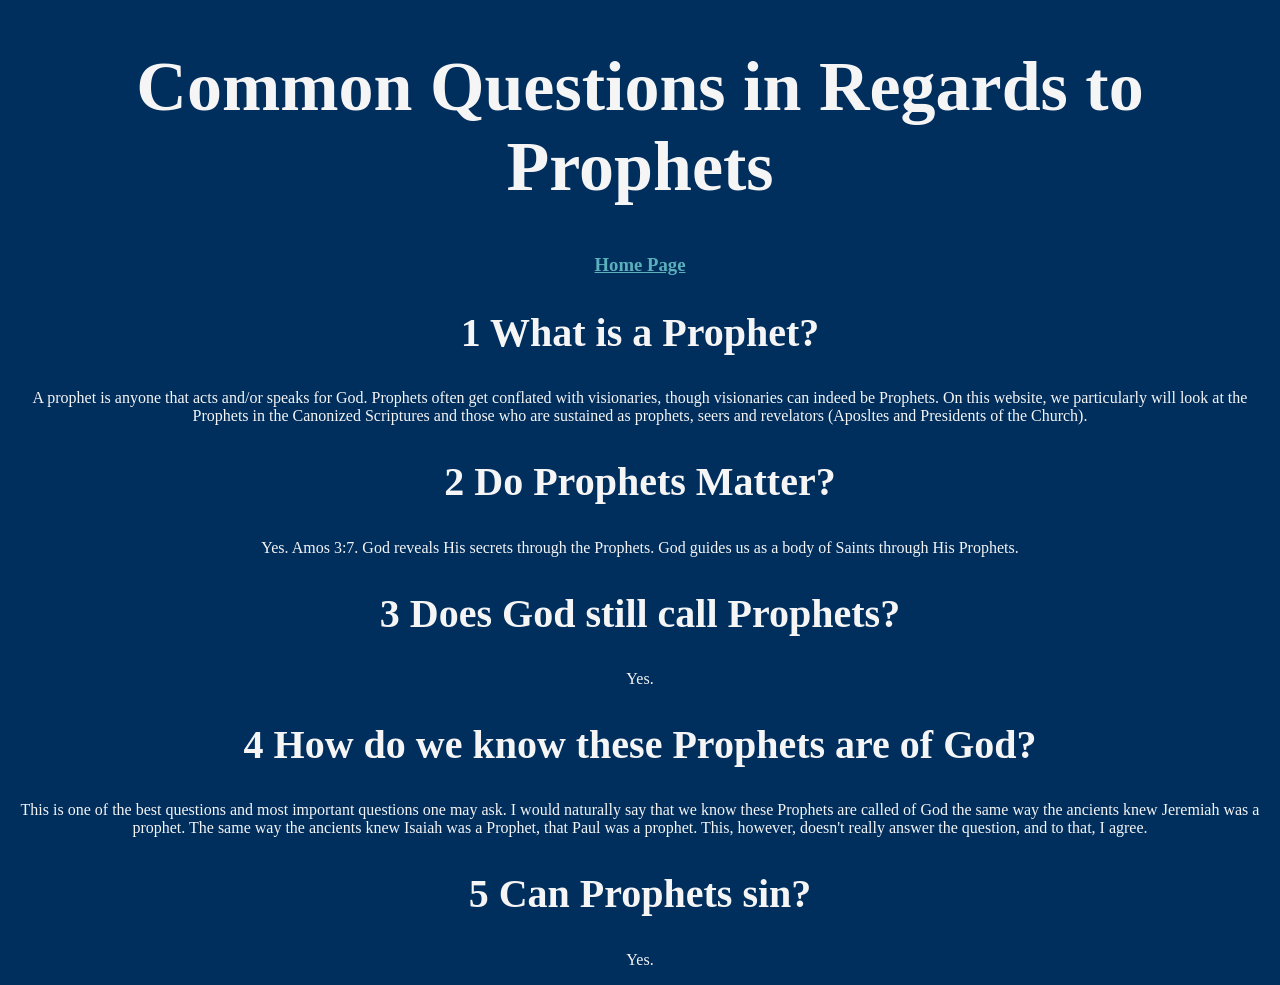
<file: !common-questions.html>
<!DOCTYPE html>
<html>
    <head>
        <title>Common Questions Answered</title>
        <meta name="viewport" content="width=device-width, initial-scale=1.0">
        <link rel="stylesheet" type="text/css" href=".//style.css">
        <link rel="icon" type="image/png" href="./favicon/USVA_headstone_emb-11.svg.png">
    </head>
    <body>
        <h1>Common Questions in Regards to Prophets</h1>
        <h3><a href="index.html">Home Page</a></h3>
        <h2><strong>1</strong> What is a Prophet?</h2>
        <p>A prophet is anyone that acts and/or speaks for God. Prophets often get conflated with visionaries, though visionaries can indeed be Prophets. On this website, we particularly will look at the Prophets in the Canonized Scriptures and those who are sustained as prophets, seers and revelators (Aposltes and Presidents of the Church).</p>
        <h2><strong>2</strong> Do Prophets Matter?</h2>
        <p>Yes. Amos 3:7. God reveals His secrets through the Prophets. God guides us as a body of Saints through His Prophets.</p>
        <h2><strong>3</strong> Does God still call Prophets?</h2>
        <p>Yes. </p>
        <h2><strong>4</strong> How do we know these Prophets are of God?</h2>
        <p>This is one of the best questions and most important questions one may ask. I would naturally say that we know these Prophets are called of God the same way the ancients knew Jeremiah was a prophet. The same way the ancients knew Isaiah was a Prophet, that Paul was a prophet. This, however, doesn't really answer the question, and to that, I agree.</p>
        <h2><strong>5</strong> Can Prophets sin?</h2>
        <p>Yes.</p>
    </body>
</html>
</file>
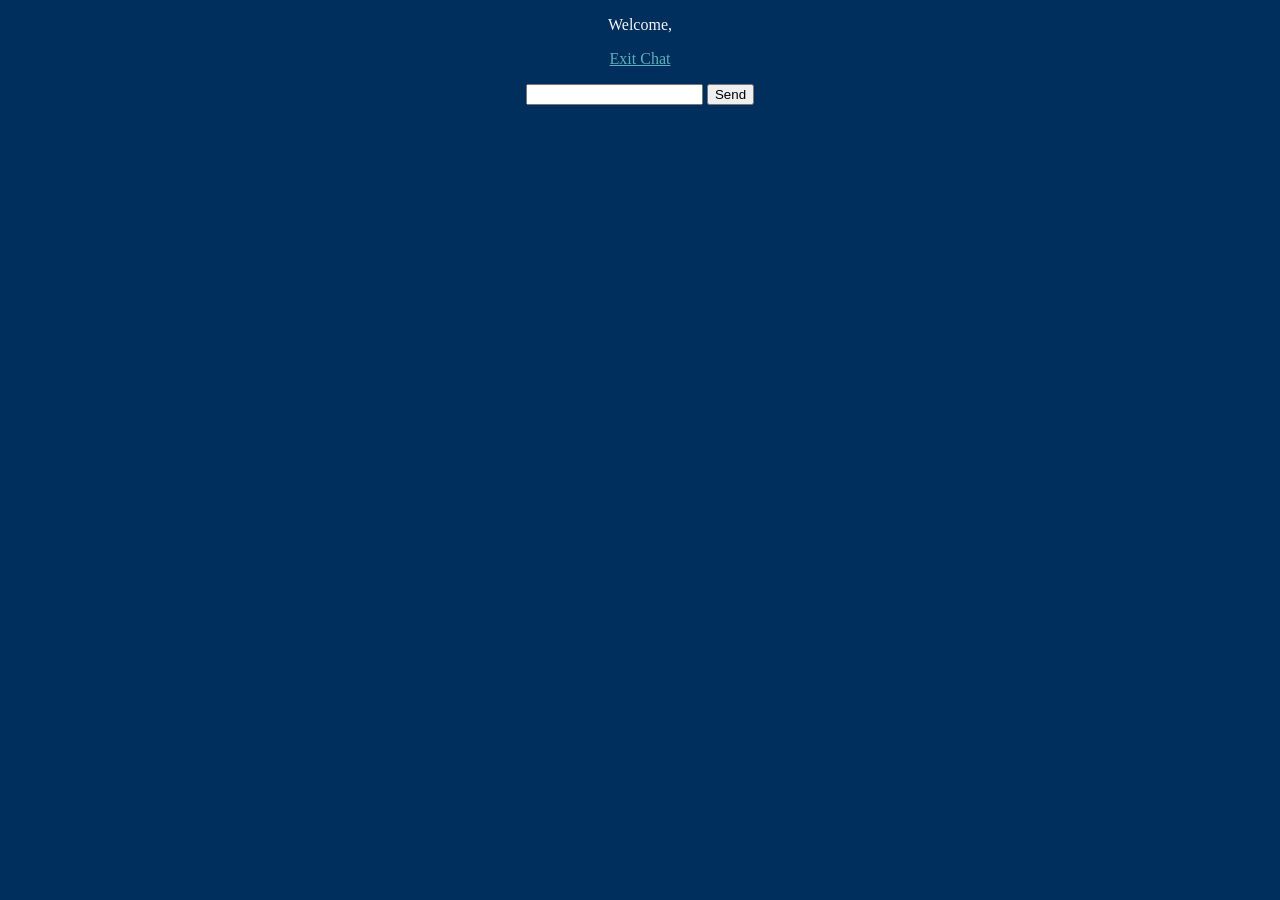
<file: text-chat.htm>
<!DOCTYPE html>

<html lang="en">

    <head>

        <meta charset="utf-8" />

        <title>Tuts+ Chat Application</title>

        <meta name="description" content="Tuts+ Chat Application" />

        <link rel="stylesheet" href="style.css" />

    </head>

    <body>

        <div id="wrapper">

            <div id="menu">

                <p class="welcome">Welcome, <b></b></p>

                <p class="logout"><a id="exit" href="#">Exit Chat</a></p>

            </div>

            <div id="chatbox"></div>

            <form name="message" action="">

                <input name="usermsg" type="text" id="usermsg" />

                <input name="submitmsg" type="submit" id="submitmsg" value="Send" />

            </form>

        </div>

        <script type="text/javascript" src="https://cdnjs.cloudflare.com/ajax/libs/jquery/3.5.1/jquery.min.js"></script>

        <script type="text/javascript">

            // jQuery Document 

            $(document).ready(function () {});

        </script>

    </body>

</html>
</file>
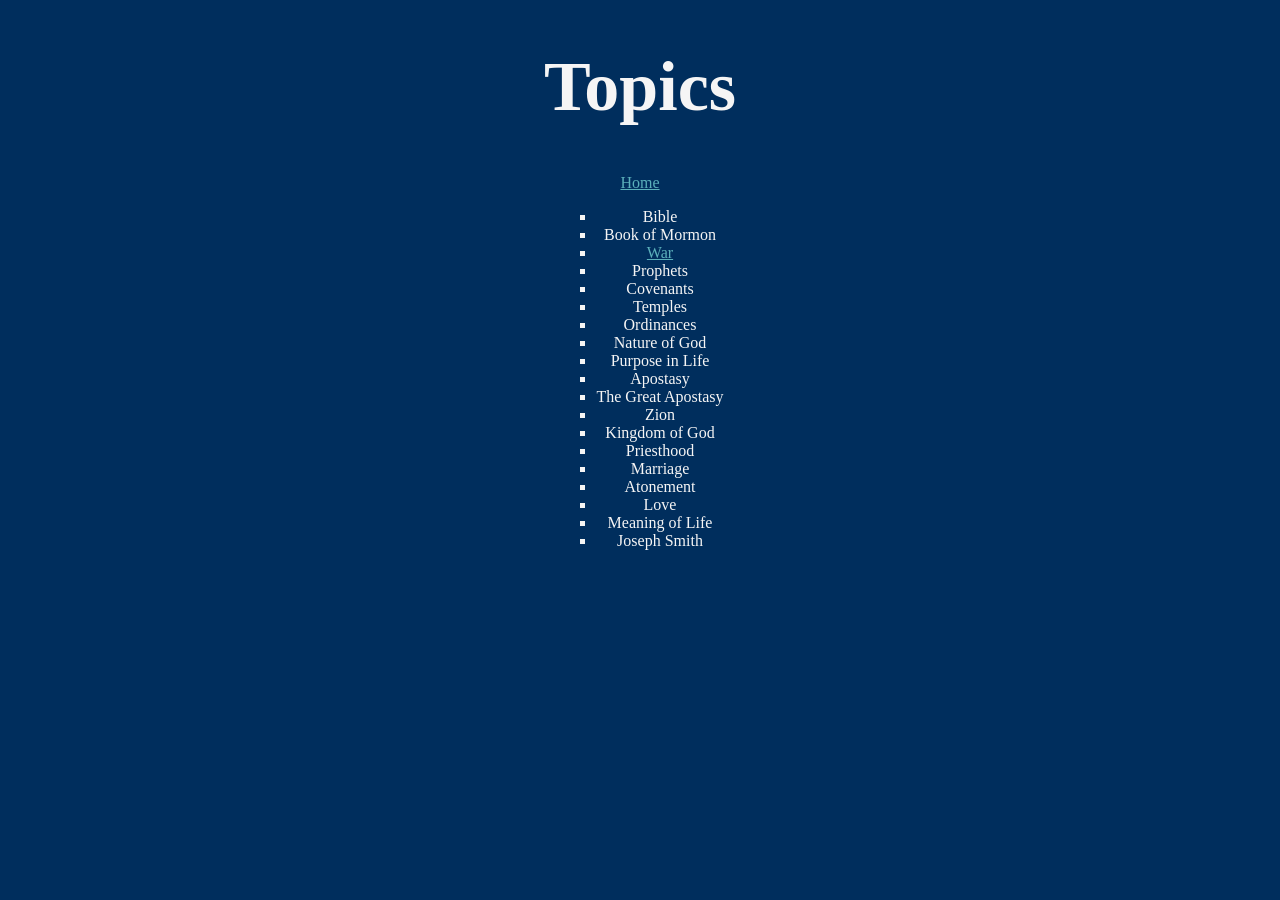
<file: Topics/topics.html>
<!DOCTYPE html>
<html>
    <head>
        <title>Topics</title>
        <link rel="stylesheet" type="text/css" href="../style.css">
    </head>
    <body>
        <h1>Topics</h1>
        <a href="../index.html">Home</a>
        <div class="container-flex">
        <ul style="list-style-type: square;">
            <li>Bible</li>
            <li>Book of Mormon</li>
            <li><a href="./war.html">War</a></li>
            <li>Prophets</li>
            <li>Covenants</li>
            <li>Temples</li>
            <li>Ordinances</li>
            <li>Nature of God</li>
            <li>Purpose in Life</li>
            <li>Apostasy</li>
            <li>The Great Apostasy</li>
            <li>Zion</li>
            <li>Kingdom of God</li>
            <li>Priesthood</li>
            <li>Marriage</li>
            <li>Atonement</li>
            <li>Love</li>
            <li>Meaning of Life</li>
            <li>Joseph Smith</li>
        </ul>
        </div>
    </body>
</html>
</file>
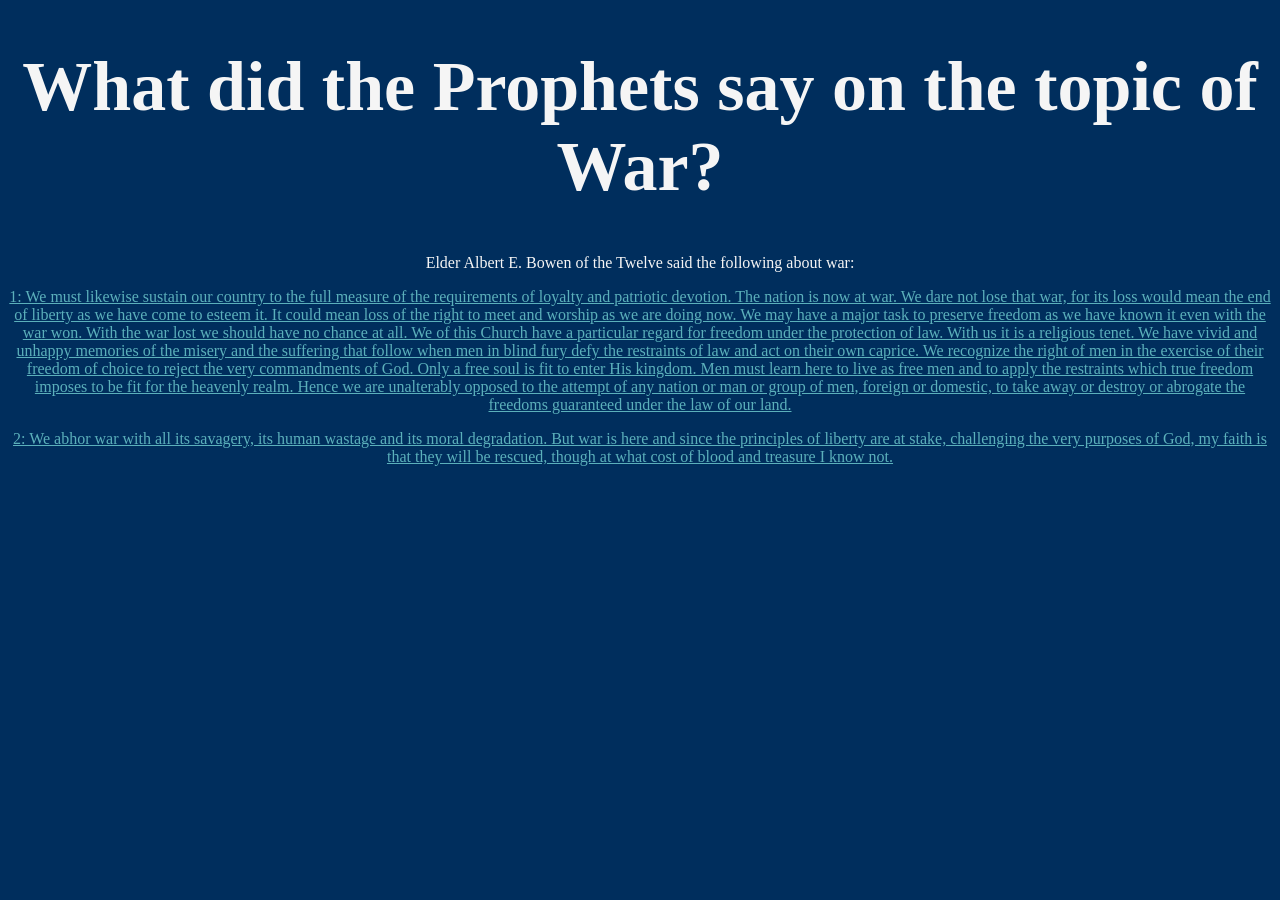
<file: Topics/war.html>
<!DOCTYPE html>
<html>
    <head>
        <title>War</title>
        <link rel="stylesheet" type="text/css" href="../style.css">
    </head>
    <body>
        <h1>What did the Prophets say on the topic of War?</h1>
        <p>Elder Albert E. Bowen of the Twelve said the following about war: 
            <a href="../sermons/a-g/bow-alb-e-sermon.html #april1942">
                <p>1: We must likewise sustain our country to the full measure of the requirements of loyalty and patriotic devotion. The nation is now at war. We dare not lose that war, for its loss would mean the end of liberty as we have come to esteem it. It could mean loss of the right to meet and worship as we are doing now. We may have a major task to preserve freedom as we have known it even with the war won. With the war lost we should have no chance at all. We of this Church have a particular regard for freedom under the protection of law. With us it is a religious tenet. We have vivid and unhappy memories of the misery and the suffering that follow when men in blind fury defy the restraints of law and act on their own caprice. We recognize the right of men in the exercise of their freedom of choice to reject the very commandments of God. Only a free soul is fit to enter His kingdom. Men must learn here to live as free men and to apply the restraints which true freedom imposes to be fit for the heavenly realm. Hence we are unalterably opposed to the attempt of any nation or man or group of men, foreign or domestic, to take away or destroy or abrogate the freedoms guaranteed under the law of our land.</p>
                <p>2: We abhor war with all its savagery, its human wastage and its moral degradation. But war is here and since the principles of liberty are at stake, challenging the very purposes of God, my faith is that they will be rescued, though at what cost of blood and treasure I know not.</p>
            </a>
        </p>
    </body>
</html>
</file>
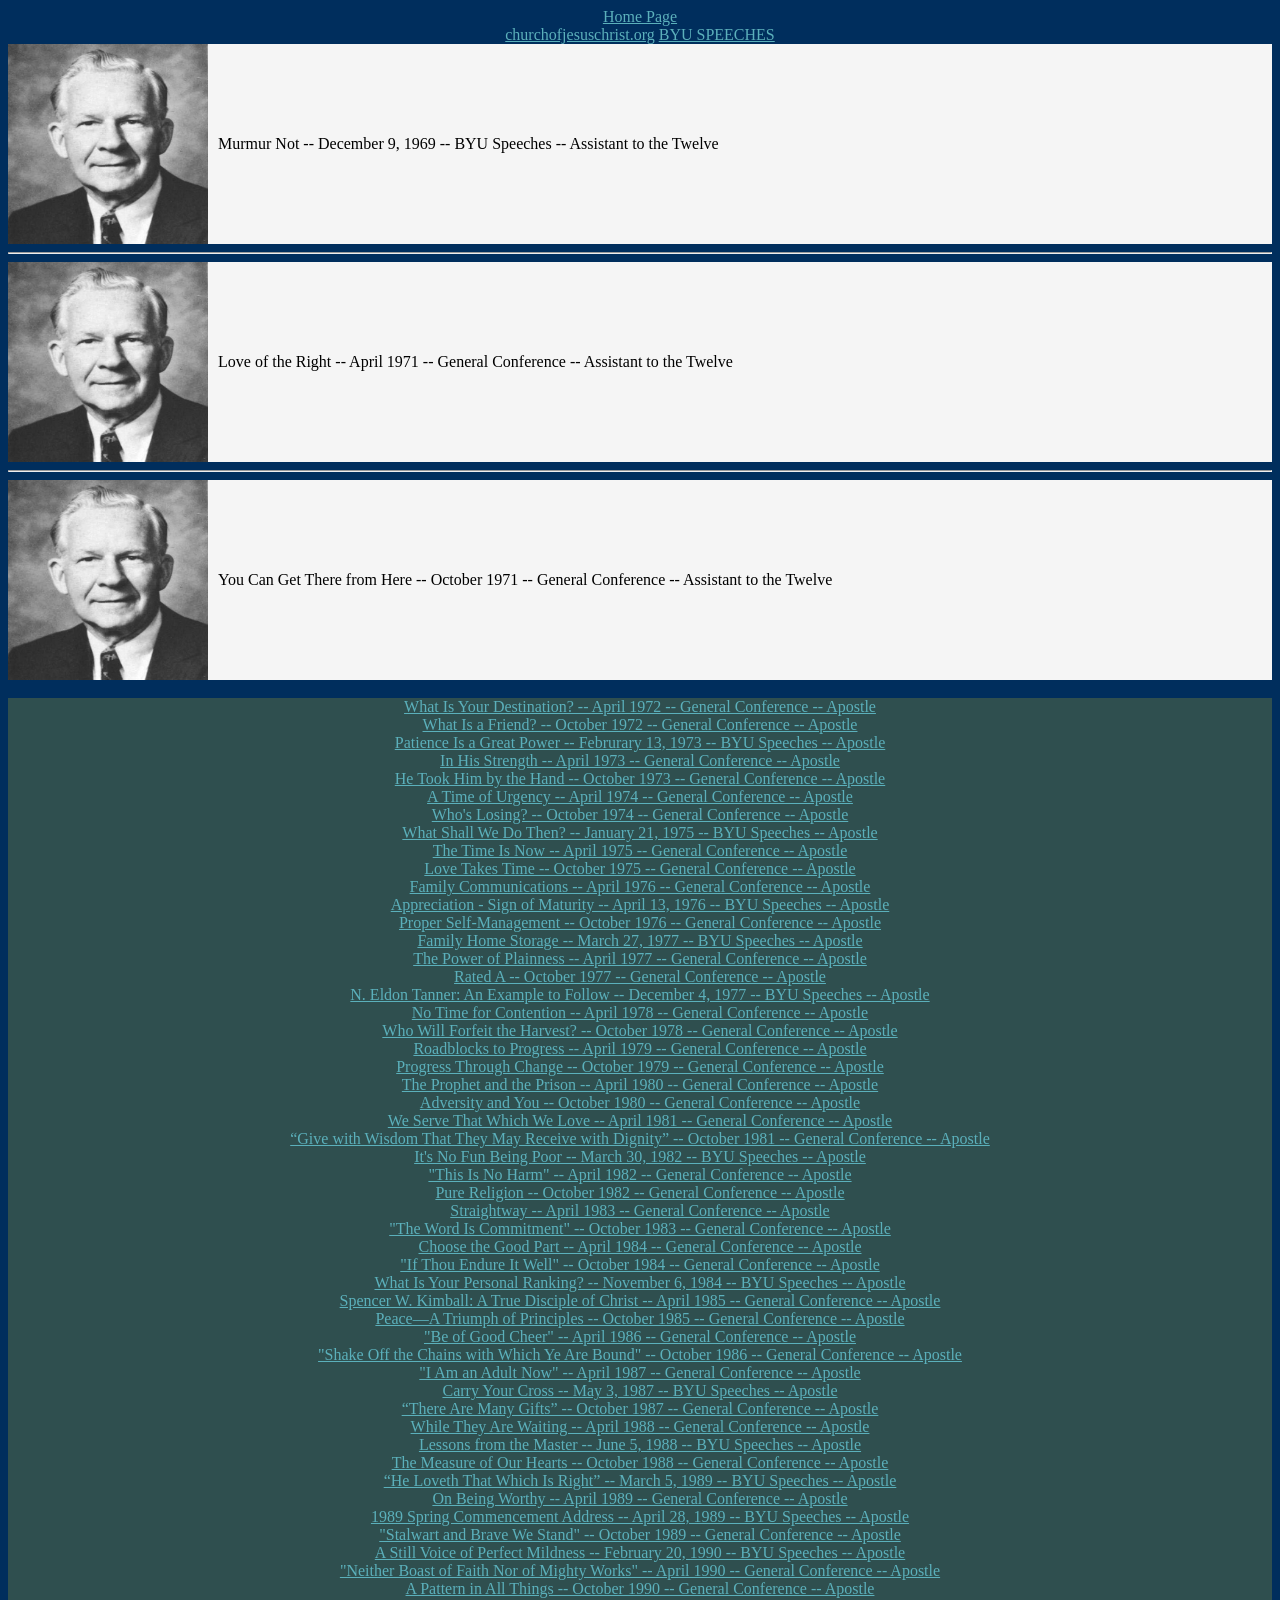
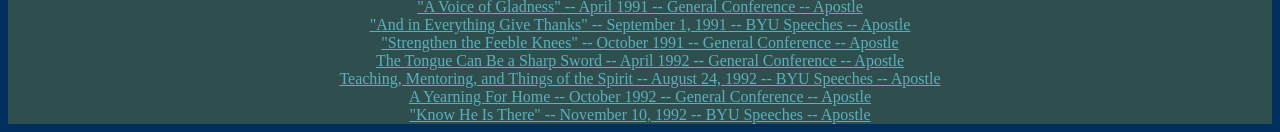
<file: sermons/a-g/ash-marv-j-sermon.html>
<!DOCTYPE html>
<html>
    <head>
        <title>Ash,Marv-J Sermons</title>
        <link rel="stylesheet" type="text/css" href="../../style.css">
        <meta name="viewport" content="width=device-width, initial-scale=1.0">
        <style>
            .talk-link {
                display: flex;
                align-items: center;   /* vertically centers image + text */
                gap: 10px;             /* space between image and text */
                text-decoration: none;  /* removes underline */
                color: black;           /* or any color you want */
                background-color: whitesmoke;
            }

            .talk-link img {
                height: 200px;
            }
            .talk-link:hover {
            color: #555;
            text-decoration: underline;
        }
        </style>
    </head>
    <body class="sermon">
        <a href="../../index.html">Home Page</a>
        <br>
        <a href="https://www.churchofjesuschrist.org/study/general-conference/speakers/marvin-j-ashton?lang=eng">churchofjesuschrist.org</a>
        <a href="https://speeches.byu.edu/speakers/marvin-j-ashton/">BYU SPEECHES</a>
        <div>
            <a href="https://speeches.byu.edu/talks/marvin-j-ashton/murmur-not/" class="talk-link" style="background-color: whitesmoke;">
                <img src="../../images/a-g/ashton,marvin-j.jpeg">
                <span>Murmur Not -- December 9, 1969 -- BYU Speeches -- Assistant to the Twelve</span>
            </a>
            <hr>
            <a href="https://www.churchofjesuschrist.org/study/general-conference/1971/04/love-of-the-right?lang=eng" class="talk-link">
                <img src="../../images/a-g/ashton,marvin-j.jpeg">
                <span>Love of the Right -- April 1971 -- General Conference -- Assistant to the Twelve</span>
            </a>
            <hr>
            <a href="https://www.churchofjesuschrist.org/study/general-conference/1971/10/you-can-get-there-from-here?lang=eng" class="talk-link">
                <img src="../../images/a-g/ashton,marvin-j.jpeg">
                <span>You Can Get There from Here -- October 1971 -- General Conference -- Assistant to the Twelve</span>
            </a>
            <br>
            <div class="apostle">
            <a href="https://www.churchofjesuschrist.org/study/general-conference/1972/04/what-is-your-destination?lang=eng">What Is Your Destination? -- April 1972 -- General Conference -- Apostle</a>
            <br>
            <a href="https://www.churchofjesuschrist.org/study/general-conference/1972/10/what-is-a-friend?lang=eng">What Is a Friend? -- October 1972 -- General Conference -- Apostle</a>
            <br>
            <a href="https://speeches.byu.edu/talks/marvin-j-ashton/patience-great-power/">Patience Is a Great Power -- Februrary 13, 1973 -- BYU Speeches -- Apostle</a>
            <br>
            <a href="https://www.churchofjesuschrist.org/study/general-conference/1973/04/in-his-strength?lang=eng">In His Strength -- April 1973 -- General Conference -- Apostle</a>
            <br>
            <a href="https://www.churchofjesuschrist.org/study/general-conference/1973/10/he-took-him-by-the-hand?lang=eng">He Took Him by the Hand -- October 1973 -- General Conference -- Apostle</a>
            <br>
            <a href="https://www.churchofjesuschrist.org/study/general-conference/1974/04/a-time-of-urgency?lang=eng">A Time of Urgency -- April 1974 -- General Conference -- Apostle</a>
            <br>
            <a href="https://www.churchofjesuschrist.org/study/general-conference/1974/10/whos-losing?lang=eng">Who's Losing? -- October 1974 -- General Conference -- Apostle</a>
            <br>
            <a href="https://speeches.byu.edu/talks/marvin-j-ashton/shall/">What Shall We Do Then? -- January 21, 1975 -- BYU Speeches -- Apostle</a>
            <br>
            <a href="https://www.churchofjesuschrist.org/study/general-conference/1975/04/the-time-is-now?lang=eng">The Time Is Now -- April 1975 -- General Conference -- Apostle</a>
            <br>
            <a href="https://www.churchofjesuschrist.org/study/general-conference/1975/10/love-takes-time?lang=eng">Love Takes Time -- October 1975 -- General Conference -- Apostle</a>
            <br>
            <a href="https://www.churchofjesuschrist.org/study/general-conference/1976/04/family-communications?lang=eng">Family Communications -- April 1976 -- General Conference -- Apostle</a>
            <br>
            <a href="https://speeches.byu.edu/talks/marvin-j-ashton/appreciation-sign-maturity/">Appreciation - Sign of Maturity -- April 13, 1976 -- BYU Speeches -- Apostle</a>
            <br>
            <a href="https://www.churchofjesuschrist.org/study/general-conference/1976/10/proper-self-management?lang=eng">
                Proper Self-Management -- October 1976 -- General Conference -- Apostle
            </a>
            <br>
            <a href="https://speeches.byu.edu/talks/marvin-j-ashton/family-home-storage/">
                Family Home Storage -- March 27, 1977 -- BYU Speeches -- Apostle
            </a>
            <br>
            <a href="https://www.churchofjesuschrist.org/study/general-conference/1977/04/the-power-of-plainness?lang=eng">
                The Power of Plainness -- April 1977 -- General Conference -- Apostle
            </a>
            <br>
            <a href="https://www.churchofjesuschrist.org/study/general-conference/1977/10/rated-a?lang=eng">
                Rated A -- October 1977 -- General Conference -- Apostle
            </a>
            <br>
            <a href="https://speeches.byu.edu/talks/marvin-j-ashton/n-eldon-tanner-example-follow/">
                N. Eldon Tanner: An Example to Follow -- December 4, 1977 -- BYU Speeches -- Apostle
            </a>
            <br>
            <a href="https://www.churchofjesuschrist.org/study/general-conference/1978/04/no-time-for-contention?lang=eng">
                No Time for Contention -- April 1978 -- General Conference -- Apostle
            </a>
            <br>
            <a href="https://www.churchofjesuschrist.org/study/general-conference/1978/10/who-will-forfeit-the-harvest?lang=eng">
                Who Will Forfeit the Harvest? -- October 1978 -- General Conference -- Apostle
            </a>
            <br>
            <a href="https://www.churchofjesuschrist.org/study/general-conference/1979/04/roadblocks-to-progress?lang=eng">
                Roadblocks to Progress -- April 1979 -- General Conference -- Apostle
            </a>
            <br>
            <a href="https://www.churchofjesuschrist.org/study/general-conference/1979/10/progress-through-change">
                Progress Through Change -- October 1979 -- General Conference -- Apostle
            </a>
            <br>
            <a href="https://www.churchofjesuschrist.org/study/general-conference/1980/04/the-prophet-and-the-prison">
                The Prophet and the Prison -- April 1980 -- General Conference -- Apostle
            </a>
            <br>
            <a href="https://www.churchofjesuschrist.org/study/general-conference/1980/10/adversity-and-you">
                Adversity and You -- October 1980 -- General Conference -- Apostle
            </a>
            <br>
            <a href="https://www.churchofjesuschrist.org/study/general-conference/1981/04/we-serve-that-which-we-love">
                We Serve That Which We Love -- April 1981 -- General Conference -- Apostle
            </a>
            <br>
            <a href="https://www.churchofjesuschrist.org/study/general-conference/1981/10/give-with-wisdom-that-they-may-receive-with-dignity">
                “Give with Wisdom That They May Receive with Dignity” -- October 1981 -- General Conference -- Apostle
            </a>
            <br>
            <a href="https://speeches.byu.edu/talks/marvin-j-ashton/fun-poor/">
                It's No Fun Being Poor -- March 30, 1982 -- BYU Speeches -- Apostle
            </a>
            <br>
            <a href="https://www.churchofjesuschrist.org/study/general-conference/1982/04/this-is-no-harm">
                "This Is No Harm" -- April 1982 -- General Conference -- Apostle
            </a>
            <br>
            <a href="https://www.churchofjesuschrist.org/study/general-conference/1982/10/pure-religion">
                Pure Religion -- October 1982 -- General Conference -- Apostle
            </a>
            <br>
            <a href="https://www.churchofjesuschrist.org/study/general-conference/1983/04/straightway">
                Straightway -- April 1983 -- General Conference -- Apostle
            </a>
            <br>
            <a href="https://www.churchofjesuschrist.org/study/general-conference/1983/10/the-word-is-commitment">
                "The Word Is Commitment" -- October 1983 -- General Conference -- Apostle
            </a>
            <br>
            <a href="https://www.churchofjesuschrist.org/study/general-conference/1984/04/choose-the-good-part">
                Choose the Good Part -- April 1984 -- General Conference -- Apostle
            </a>
            <br>
            <a href="https://www.churchofjesuschrist.org/study/general-conference/1984/10/if-thou-endure-it-well">
                "If Thou Endure It Well" -- October 1984 -- General Conference -- Apostle
            </a>
            <br>
            <a href="https://speeches.byu.edu/talks/marvin-j-ashton/personal-ranking/">
                What Is Your Personal Ranking? -- November 6, 1984 -- BYU Speeches -- Apostle
            </a>
            <br>
            <a href="https://www.churchofjesuschrist.org/study/general-conference/1985/04/spencer-w-kimball-a-true-disciple-of-christ">
                Spencer W. Kimball: A True Disciple of Christ -- April 1985 -- General Conference -- Apostle
            </a>
            <br>
            <a href="https://www.churchofjesuschrist.org/study/general-conference/1985/10/peace-a-triumph-of-principles">
                Peace—A Triumph of Principles -- October 1985 -- General Conference -- Apostle
            </a>
            <br>
            <a href="https://www.churchofjesuschrist.org/study/general-conference/1986/04/be-of-good-cheer">
                "Be of Good Cheer" -- April 1986 -- General Conference -- Apostle
            </a>
            <br>
            <a href="https://www.churchofjesuschrist.org/study/general-conference/1986/10/shake-off-the-chains-with-which-ye-are-bound">
                "Shake Off the Chains with Which Ye Are Bound" -- October 1986 -- General Conference -- Apostle
            </a>
            <br>
            <a href="https://www.churchofjesuschrist.org/study/general-conference/1987/04/i-am-an-adult-now">
                "I Am an Adult Now" -- April 1987 -- General Conference -- Apostle
            </a>
            <br>
            <a href="https://speeches.byu.edu/talks/marvin-j-ashton/carry-cross/">
                Carry Your Cross -- May 3, 1987 -- BYU Speeches -- Apostle
            </a>
            <br>
            <a href="https://www.churchofjesuschrist.org/study/general-conference/1987/10/there-are-many-gifts?lang=eng">
                “There Are Many Gifts” -- October 1987 -- General Conference -- Apostle
            </a>
            <br>
            <a href="https://www.churchofjesuschrist.org/study/general-conference/1988/04/while-they-are-waiting">
                While They Are Waiting -- April 1988 -- General Conference -- Apostle
            </a>
            <br>
            <a href="https://speeches.byu.edu/talks/marvin-j-ashton/lessons-master/">
                Lessons from the Master -- June 5, 1988 -- BYU Speeches -- Apostle
            </a>
            <br>
            <a href="https://www.churchofjesuschrist.org/study/general-conference/1988/10/the-measure-of-our-hearts">
                The Measure of Our Hearts -- October 1988 -- General Conference -- Apostle
            </a>
            <br>
            <a href="https://speeches.byu.edu/talks/marvin-j-ashton/loveth-right/">
                “He Loveth That Which Is Right” -- March 5, 1989 -- BYU Speeches -- Apostle
            </a>
            <br>
            <a href="https://www.churchofjesuschrist.org/study/general-conference/1989/04/on-being-worthy">
                On Being Worthy -- April 1989 -- General Conference -- Apostle
            </a>
            <br>
            <a href="https://speeches.byu.edu/talks/marvin-j-ashton/1989-spring-commencement-address/">
                1989 Spring Commencement Address -- April 28, 1989 -- BYU Speeches -- Apostle
            </a>
            <br>
            <a href="https://www.churchofjesuschrist.org/study/general-conference/1989/10/stalwart-and-brave-we-stand">
                "Stalwart and Brave We Stand" -- October 1989 -- General Conference -- Apostle
            </a>
            <br>
            <a href="https://speeches.byu.edu/talks/marvin-j-ashton/still-voice-perfect-mildness/">
                A Still Voice of Perfect Mildness -- February 20, 1990 -- BYU Speeches -- Apostle
            </a>
            <br>
            <a href="https://www.churchofjesuschrist.org/study/general-conference/1990/04/neither-boast-of-faith-nor-of-mighty-works">
                "Neither Boast of Faith Nor of Mighty Works" -- April 1990 -- General Conference -- Apostle
            </a>
            <br>
            <a href="https://www.churchofjesuschrist.org/study/general-conference/1990/10/a-pattern-in-all-things">
                A Pattern in All Things -- October 1990 -- General Conference -- Apostle
            </a>
            <br>
            <a href="https://www.churchofjesuschrist.org/study/general-conference/1991/04/a-voice-of-gladness">
                "A Voice of Gladness" -- April 1991 -- General Conference -- Apostle
            </a>
            <br>
            <a href="https://speeches.byu.edu/talks/marvin-j-ashton/everything-give-thanks/">
                "And in Everything Give Thanks" -- September 1, 1991 -- BYU Speeches -- Apostle
            </a>
            <br>
            <a href="https://www.churchofjesuschrist.org/study/general-conference/1991/10/strengthen-the-feeble-knees">
                "Strengthen the Feeble Knees" -- October 1991 -- General Conference -- Apostle
            </a>
            <br>
            <a href="https://www.churchofjesuschrist.org/study/general-conference/1992/04/the-tongue-can-be-a-sharp-sword">
                The Tongue Can Be a Sharp Sword -- April 1992 -- General Conference -- Apostle
            </a>
            <br>
            <a href="https://speeches.byu.edu/talks/marvin-j-ashton/teaching-mentoring-things-spirit/">
                Teaching, Mentoring, and Things of the Spirit -- August 24, 1992 -- BYU Speeches -- Apostle
            </a>
            <br>
            <a href="https://www.churchofjesuschrist.org/study/general-conference/1992/10/a-yearning-for-home">
                A Yearning For Home -- October 1992 -- General Conference -- Apostle
            </a>
            <br>
            <a href="https://speeches.byu.edu/talks/marvin-j-ashton/know-2/">
                "Know He Is There" -- November 10, 1992 -- BYU Speeches -- Apostle
            </a>
        </div>
        </div>
    </body>
</html>
</file>
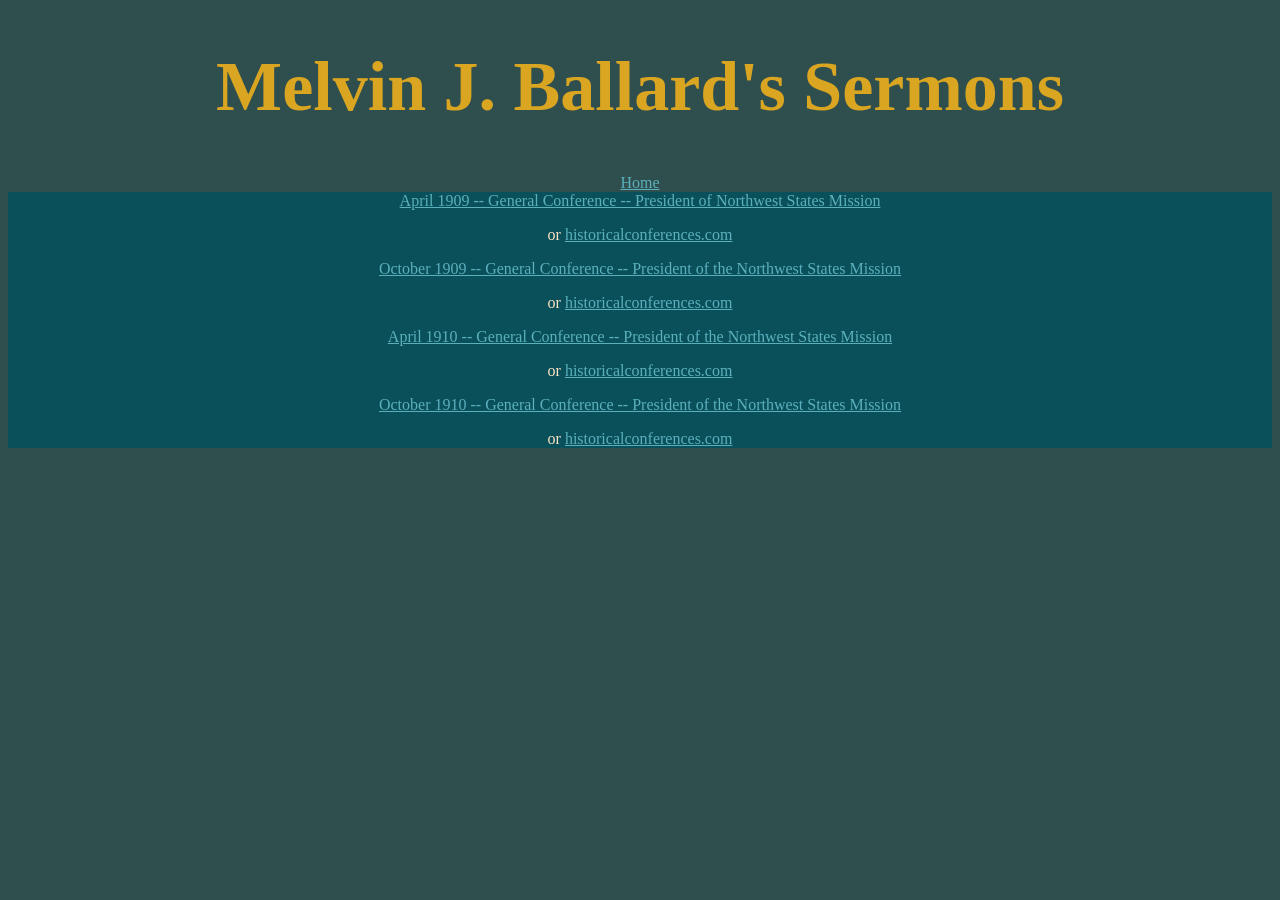
<file: sermons/a-g/bal-mel-j-sermon.html>
<!DOCTYPE html>
<html>
    <head>
        <title>Melvin J. Ballard's Sermons</title>
        <link rel="stylesheet" type="text/css" href="../../style.css">
    </head>
    <body class="apostle">
        <h1>Melvin J. Ballard's Sermons</h1>
        <a href="../../index.html">Home</a>
        <div class="Northwest States Mission President" style="background-color:rgb(9, 80, 91); color:bisque;">
            <a href="https://catalog.churchofjesuschrist.org/assets/a2fd2a2d-3296-4cac-9e1c-948ac080fd0c/0/55">
                April 1909 -- General Conference -- President of Northwest States Mission
            </a>
            <p>
                or <a href="https://historicalgeneralconferences.weebly.com/1909-april.html#MJB">historicalconferences.com</a>
            </p>
            <a href="https://catalog.churchofjesuschrist.org/assets/ce5c193b-4708-42db-8852-3e8521ab17e2/0/36">
                October 1909 -- General Conference -- President of the Northwest States Mission
            </a>
            <p>
                or <a href="https://historicalgeneralconferences.weebly.com/1909-october.html#MJB">historicalconferences.com</a>
            </p>
            <a href="https://catalog.churchofjesuschrist.org/assets/ad5f6db3-6f1b-4943-a22d-7229b319cf89/0/42">
                April 1910 -- General Conference -- President of the Northwest States Mission
            </a>
            <p>
                or <a href="https://historicalgeneralconferences.weebly.com/1910-april.html#MJB">historicalconferences.com</a>
            </p>
            <a href="https://catalog.churchofjesuschrist.org/assets/d0f4ea14-9ce5-439a-847c-fe3bc4ed1663/0/79">
                October 1910 -- General Conference -- President of the Northwest States Mission
            </a>
            <p>
                or <a href="https://historicalgeneralconferences.weebly.com/1910-october.html#MJB">historicalconferences.com</a>
            </p>
        </div>
    </body>
</html>
</file>
<file: style.css>
a{
    color:rgb(91, 176, 187);
}
a:hover{
    color:rgb(19, 19, 19);
}
.apostle{
    background-color:darkslategrey;
    color:goldenrod;
}
body{
    background-color:#002E5D;
    color:whitesmoke;
    font-family:'Bookman Old Style', 'Times New Roman', serif;
    text-align:center;
}
.container-flex {
    align-items: center; /* Centers content vertically */
    display: flex; /* Makes the container a flex container */
    justify-content: center; /* Centers content horizontally */
}
.first-presidency{
    background-color:cornflowerblue;
}
.funfact{
    background-color:darkblue;
    font-size: larger;
}
h1{
    font-size:70px;
}
h2{
    font-size:40px;
}
html{
    scroll-behavior: smooth;
}
img{
    width:200px;
}
img.size-filter:hover{
    width:15%;
}
img.shadow-filter:hover{
    filter: drop-shadow(8px 8px 10px rgb(3, 115, 184));
}
.otherprophet{
    background-color:mediumpurple;
}
.president{
    background-color:midnightblue;
    color:slategray;
}
.quote{
    color:lightskyblue;
    font-style:italic;
}
.sermon a:hover{
    color:white;
}
.sermon hr{
    color:honeydew;
}
.sermon p{
    line-height: 2;
}
table{
    border:2px;
    border-collapse:collapse; /*Border collapse gets rid of the gaps in the table */
    margin:auto;
}
th, td{
    border:2px solid black;
}
</file>
